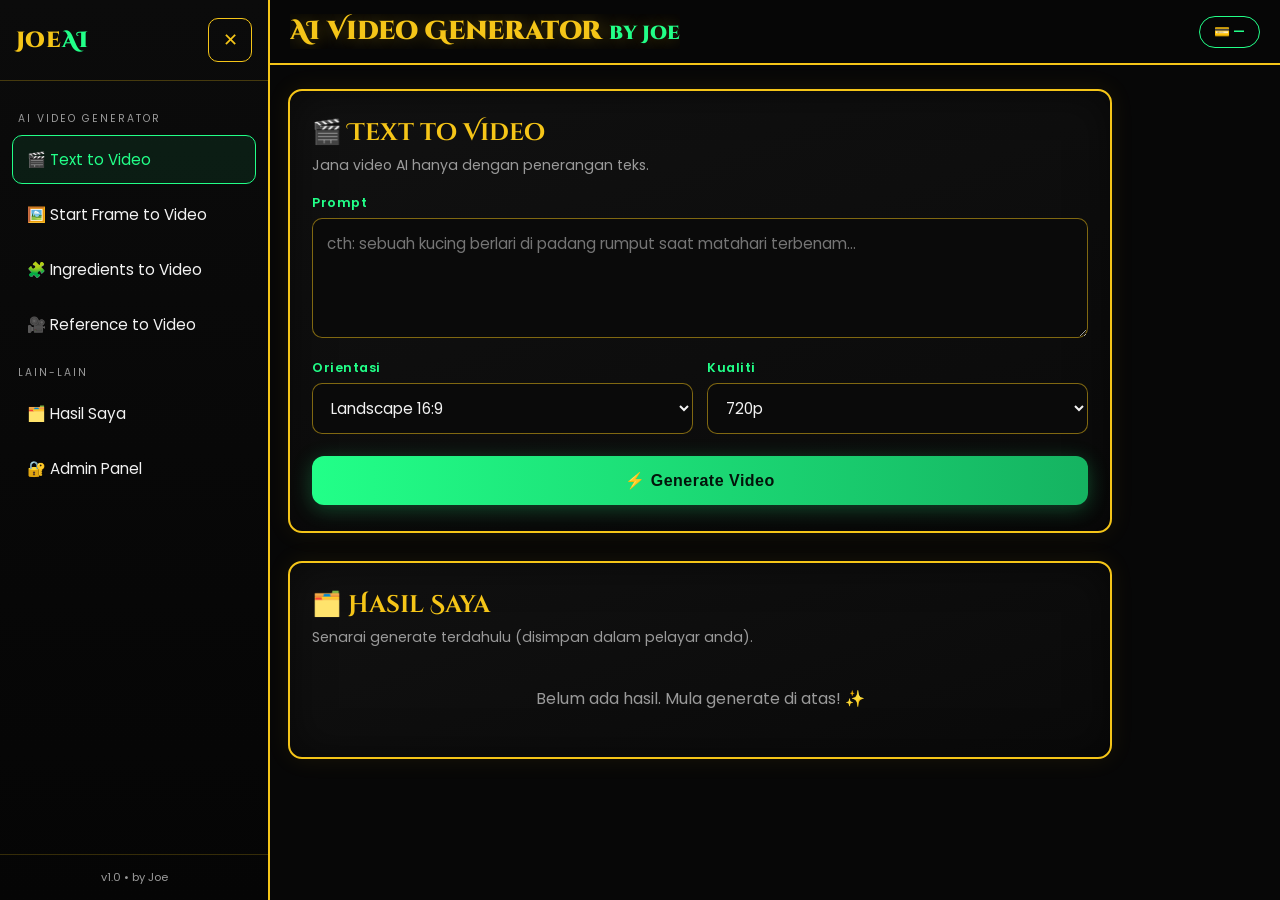
<file: index.html>
<!DOCTYPE html>
<html lang="ms">
<head>
<meta charset="UTF-8">
<meta name="viewport" content="width=device-width, initial-scale=1.0, viewport-fit=cover">
<title>AI Video Generator by Joe</title>
<link rel="preconnect" href="https://fonts.googleapis.com">
<link href="https://fonts.googleapis.com/css2?family=Cinzel+Decorative:wght@700;900&family=Poppins:wght@300;400;600;700&display=swap" rel="stylesheet">
<link rel="stylesheet" href="css/style.css">
</head>
<body>

<!-- ===== SIDEBAR ===== -->
<aside id="sidebar" class="sidebar open">
  <div class="sidebar-head">
    <div class="logo-mini">Joe<span>AI</span></div>
    <button id="closeSidebar" class="icon-btn" aria-label="Tutup menu">✕</button>
  </div>
  <nav class="sidebar-nav">
    <div class="nav-label">AI VIDEO GENERATOR</div>
    <button class="nav-item active" data-mode="t2v">🎬 Text to Video</button>
    <button class="nav-item" data-mode="sfv">🖼️ Start Frame to Video</button>
    <button class="nav-item" data-mode="i2v">🧩 Ingredients to Video</button>
    <button class="nav-item" data-mode="r2v">🎥 Reference to Video</button>
    <div class="nav-label">LAIN-LAIN</div>
    <a class="nav-item link" href="#gallery" id="navGallery">🗂️ Hasil Saya</a>
    <a class="nav-item link" href="admin.html">🔐 Admin Panel</a>
  </nav>
  <div class="sidebar-foot">v1.0 • by Joe</div>
</aside>

<!-- ===== TOPBAR ===== -->
<header class="topbar">
  <button id="openSidebar" class="icon-btn burger" aria-label="Buka menu">☰</button>
  <h1 class="site-title">AI Video Generator <span>by Joe</span></h1>
  <div id="creditBadge" class="credit-badge" title="Baki kredit">💳 —</div>
</header>

<!-- ===== MAIN ===== -->
<main class="main">

  <!-- PANEL: T2V -->
  <section class="panel" data-panel="t2v">
    <h2 class="panel-title">🎬 Text to Video</h2>
    <p class="panel-desc">Jana video AI hanya dengan penerangan teks.</p>
    <label class="lbl">Prompt</label>
    <textarea class="input prompt" rows="4" placeholder="cth: sebuah kucing berlari di padang rumput saat matahari terbenam..."></textarea>
    <div class="row">
      <div class="col">
        <label class="lbl">Orientasi</label>
        <select class="input ratio">
          <option value="1">Landscape 16:9</option>
          <option value="2">Portrait 9:16</option>
        </select>
      </div>
      <div class="col">
        <label class="lbl">Kualiti</label>
        <select class="input resolution">
          <option value="720">720p</option>
          <option value="1080">1080p</option>
        </select>
      </div>
    </div>
    <button class="btn-generate" data-submit="t2v">⚡ Generate Video</button>
  </section>

  <!-- PANEL: SFV -->
  <section class="panel hidden" data-panel="sfv">
    <h2 class="panel-title">🖼️ Start Frame to Video</h2>
    <p class="panel-desc">Upload 1 gambar sebagai frame permulaan, AI animasikannya.</p>
    <label class="lbl">Prompt</label>
    <textarea class="input prompt" rows="4" placeholder="cth: Animasikan foto ini, kamera zoom perlahan..."></textarea>
    <label class="lbl">Gambar (1 keping) <span class="req">*wajib</span></label>
    <input type="file" class="input media" accept="image/*">
    <div class="preview media-preview"></div>
    <div class="row">
      <div class="col">
        <label class="lbl">Orientasi</label>
        <select class="input ratio">
          <option value="1">Landscape 16:9</option>
          <option value="2">Portrait 9:16</option>
        </select>
      </div>
      <div class="col">
        <label class="lbl">Kualiti</label>
        <select class="input resolution">
          <option value="720">720p</option>
          <option value="1080">1080p</option>
        </select>
      </div>
    </div>
    <button class="btn-generate" data-submit="sfv">⚡ Generate Video</button>
  </section>

  <!-- PANEL: I2V -->
  <section class="panel hidden" data-panel="i2v">
    <h2 class="panel-title">🧩 Ingredients to Video</h2>
    <p class="panel-desc">Upload 1–3 gambar, AI gabungkan menjadi satu video.</p>
    <label class="lbl">Prompt</label>
    <textarea class="input prompt" rows="4" placeholder="cth: Gabungkan gambar ini jadi video sinematik..."></textarea>
    <label class="lbl">Gambar (1–3 keping) <span class="req">*wajib</span></label>
    <input type="file" class="input media" accept="image/*" multiple data-max="3">
    <div class="preview media-preview multi"></div>
    <div class="row">
      <div class="col">
        <label class="lbl">Orientasi</label>
        <select class="input ratio">
          <option value="1">Landscape 16:9</option>
          <option value="2">Portrait 9:16</option>
        </select>
      </div>
      <div class="col">
        <label class="lbl">Kualiti</label>
        <select class="input resolution">
          <option value="720">720p</option>
          <option value="1080">1080p</option>
        </select>
      </div>
    </div>
    <button class="btn-generate" data-submit="i2v">⚡ Generate Video</button>
  </section>

  <!-- PANEL: R2V -->
  <section class="panel hidden" data-panel="r2v">
    <h2 class="panel-title">🎥 Reference to Video</h2>
    <p class="panel-desc">Upload 1 video rujukan (+ 1 gambar pilihan), AI buat versi baru.</p>
    <label class="lbl">Prompt</label>
    <textarea class="input prompt" rows="4" placeholder="cth: Buat versi baru dari video ini dengan gaya anime..."></textarea>
    <label class="lbl">Video Rujukan <span class="req">*wajib</span></label>
    <input type="file" class="input media video-media" accept="video/*">
    <label class="lbl">Gambar Tambahan (pilihan)</label>
    <input type="file" class="input media image-media" accept="image/*">
    <div class="preview media-preview"></div>
    <div class="row">
      <div class="col">
        <label class="lbl">Orientasi</label>
        <select class="input ratio">
          <option value="0">Ikut video sumber</option>
          <option value="1">Landscape 16:9</option>
          <option value="2">Portrait 9:16</option>
        </select>
      </div>
      <div class="col">
        <label class="lbl">Kualiti</label>
        <select class="input resolution">
          <option value="720">720p</option>
          <option value="1080">1080p</option>
        </select>
      </div>
    </div>
    <button class="btn-generate" data-submit="r2v">⚡ Generate Video</button>
  </section>

  <!-- RESULT -->
  <section id="resultBox" class="panel result hidden">
    <h2 class="panel-title">📦 Hasil Generate</h2>
    <div class="status-line"><span id="statusDot" class="dot"></span><span id="statusText">Menunggu...</span></div>
    <div class="progressbar"><div id="progressFill" class="fill"></div></div>
    <div id="resultMedia" class="result-media"></div>
    <a id="downloadBtn" class="btn-download hidden" download="hasil.mp4">⬇️ Muat Turun Hasil</a>
  </section>

  <!-- GALLERY -->
  <section id="gallery" class="panel">
    <h2 class="panel-title">🗂️ Hasil Saya</h2>
    <p class="panel-desc">Senarai generate terdahulu (disimpan dalam pelayar anda).</p>
    <div id="galleryGrid" class="gallery-grid"><p class="empty">Belum ada hasil. Mula generate di atas! ✨</p></div>
  </section>

</main>

<div id="toast" class="toast hidden"></div>
<script src="js/main.js"></script>
</body>
</html>
</file>
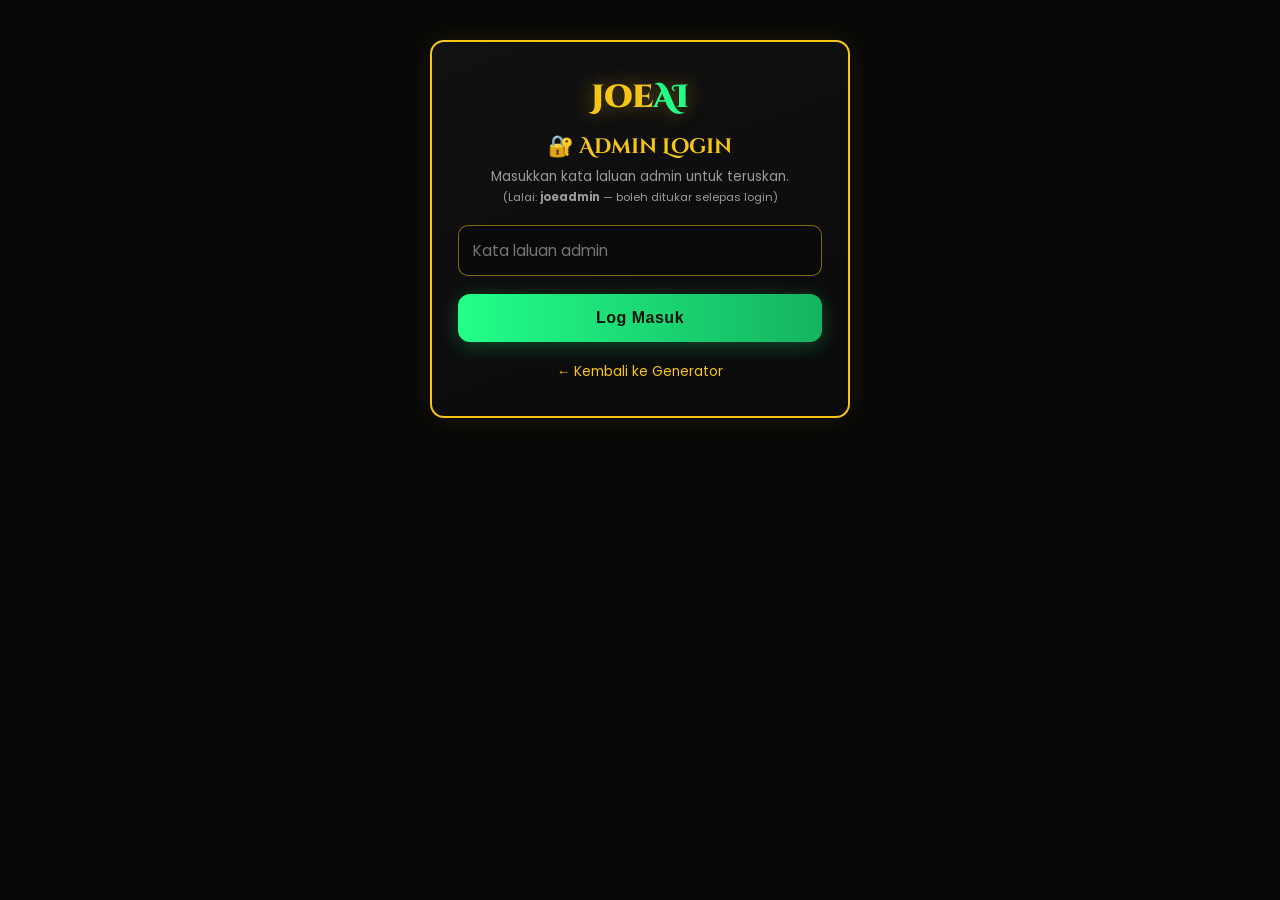
<file: admin.html>
<!DOCTYPE html>
<html lang="ms">
<head>
<meta charset="UTF-8">
<meta name="viewport" content="width=device-width, initial-scale=1.0, viewport-fit=cover">
<title>Admin Panel — AI Video Generator by Joe</title>
<link href="https://fonts.googleapis.com/css2?family=Cinzel+Decorative:wght@700;900&family=Poppins:wght@300;400;600;700&display=swap" rel="stylesheet">
<link rel="stylesheet" href="css/style.css">
</head>
<body class="admin-body">

<!-- LOGIN -->
<div id="loginView" class="admin-card">
  <div class="logo-big">Joe<span>AI</span></div>
  <h2 class="admin-title">🔐 Admin Login</h2>
  <p class="admin-desc">Masukkan kata laluan admin untuk teruskan.<br><small>(Lalai: <b>joeadmin</b> — boleh ditukar selepas login)</small></p>
  <input id="adminPass" type="password" class="input" placeholder="Kata laluan admin" autocomplete="current-password">
  <button id="loginBtn" class="btn-generate full">Log Masuk</button>
  <a href="index.html" class="back-link">← Kembali ke Generator</a>
</div>

<!-- CONFIG -->
<div id="configView" class="admin-card wide hidden">
  <div class="logo-big">Joe<span>AI</span></div>
  <h2 class="admin-title">⚙️ Tetapan API</h2>
  <p class="admin-desc">API key ini disimpan dalam pelayar anda dan digunakan oleh semua fitur generator.</p>

  <label class="lbl">API Key (nexabot.id)</label>
  <input id="apiKey" type="text" class="input mono" placeholder="nxb_xxxxxxxxxxxxxxxxxxxxxxxxxxxx" autocomplete="off">

  <div class="divider"></div>
  <h3 class="sub-title">🧠 Model untuk setiap fitur</h3>

  <label class="lbl">Model — Text to Video (t2v)</label>
  <input id="model_t2v" type="text" class="input mono" placeholder="cth: default / nama model">

  <label class="lbl">Model — Start Frame to Video (sfv)</label>
  <input id="model_sfv" type="text" class="input mono" placeholder="cth: default / nama model">

  <label class="lbl">Model — Ingredients to Video (i2v)</label>
  <input id="model_i2v" type="text" class="input mono" placeholder="cth: default / nama model">

  <label class="lbl">Model — Reference to Video (r2v)</label>
  <input id="model_r2v" type="text" class="input mono" placeholder="cth: default / nama model">

  <button id="saveBtn" class="btn-generate full">💾 Simpan Tetapan</button>

  <div class="divider"></div>
  <h3 class="sub-title">🔑 Tukar Kata Laluan Admin</h3>
  <input id="newPass" type="password" class="input" placeholder="Kata laluan baru (biar kosong jika kekal)">
  <button id="passBtn" class="btn-secondary full">Tukar Kata Laluan</button>

  <div class="divider"></div>
  <button id="testBtn" class="btn-secondary full">🧪 Uji Sambungan API (cek kredit)</button>
  <div id="testResult" class="test-result"></div>

  <a href="index.html" class="back-link">← Kembali ke Generator</a>
  <button id="logoutBtn" class="logout">Log Keluar</button>
</div>

<div id="toast" class="toast hidden"></div>
<script src="js/admin.js"></script>
</body>
</html>
</file>
<file: css/style.css>
/* ============ AI Video Generator by Joe — Premium Black/Green/Yellow ============ */
:root{
  --bg:#070707;
  --bg2:#0d0d0d;
  --panel:#101010;
  --yellow:#f5c518;
  --yellow-soft:rgba(245,197,24,.35);
  --green:#22ff88;
  --green-dim:#15b361;
  --white:#f2f2f2;
  --grey:#9a9a9a;
  --radius:14px;
}
*{margin:0;padding:0;box-sizing:border-box}
html{scroll-behavior:smooth}
body{
  background:var(--bg);
  color:var(--white);
  font-family:'Poppins',sans-serif;
  min-height:100vh;
  overflow-x:hidden;
}

/* ---------- Scrollbar ---------- */
::-webkit-scrollbar{width:8px;height:8px}
::-webkit-scrollbar-thumb{background:var(--yellow-soft);border-radius:4px}

/* ---------- Sidebar ---------- */
.sidebar{
  position:fixed;top:0;left:0;bottom:0;width:270px;z-index:60;
  background:linear-gradient(180deg,#0b0b0b,#050505);
  border-right:2px solid var(--yellow);
  display:flex;flex-direction:column;
  transform:translateX(0);transition:transform .3s ease;
  padding-top:env(safe-area-inset-top);
}
.sidebar:not(.open){transform:translateX(-100%)}
.sidebar-head{display:flex;align-items:center;justify-content:space-between;padding:18px 16px;border-bottom:1px solid rgba(245,197,24,.25)}
.logo-mini{font-family:'Cinzel Decorative',serif;font-size:1.4rem;font-weight:900;color:var(--yellow);letter-spacing:1px}
.logo-mini span{color:var(--green)}
.sidebar-nav{flex:1;overflow-y:auto;padding:14px 12px}
.nav-label{font-size:.65rem;letter-spacing:2px;color:var(--grey);margin:16px 6px 8px}
.nav-item{
  display:block;width:100%;text-align:left;background:transparent;border:1px solid transparent;
  color:var(--white);font-family:'Poppins',sans-serif;font-size:.95rem;font-weight:400;
  padding:12px 14px;border-radius:10px;cursor:pointer;margin-bottom:6px;
  transition:.2s;text-decoration:none;
}
.nav-item:hover{border-color:var(--yellow-soft);background:rgba(245,197,24,.06)}
.nav-item.active{background:rgba(34,255,136,.08);border-color:var(--green);color:var(--green)}
.sidebar-foot{padding:14px;font-size:.7rem;color:var(--grey);border-top:1px solid rgba(245,197,24,.2);text-align:center}

/* ---------- Topbar ---------- */
.topbar{
  position:sticky;top:0;z-index:50;display:flex;align-items:center;gap:14px;
  padding:14px 20px;background:rgba(7,7,7,.92);backdrop-filter:blur(8px);
  border-bottom:2px solid var(--yellow);
  padding-top:calc(14px + env(safe-area-inset-top));
}
.site-title{
  font-family:'Cinzel Decorative',serif;font-weight:900;
  font-size:clamp(1rem,3.5vw,1.6rem);color:var(--yellow);
  text-shadow:0 0 18px rgba(245,197,24,.35);white-space:nowrap;overflow:hidden;text-overflow:ellipsis;
}
.site-title span{color:var(--green);font-size:.75em}
.credit-badge{
  margin-left:auto;border:1px solid var(--green);color:var(--green);
  border-radius:20px;padding:6px 14px;font-size:.8rem;font-weight:600;white-space:nowrap;
}
.icon-btn{
  background:transparent;border:1px solid var(--yellow);color:var(--yellow);
  border-radius:10px;min-width:44px;min-height:44px;font-size:1.1rem;cursor:pointer;
  display:inline-flex;align-items:center;justify-content:center;transition:.2s;
}
.icon-btn:hover{background:rgba(245,197,24,.12)}

/* ---------- Layout ---------- */
.main{
  max-width:860px;margin:0 auto;padding:24px 18px 80px;
  transition:margin .3s ease;
}
@media(min-width:1024px){
  .sidebar.open ~ .topbar, .sidebar.open ~ .main{margin-left:270px}
  .burger{display:none}
}

/* ---------- Panels ---------- */
.panel{
  background:linear-gradient(160deg,#111,#0a0a0a);
  border:2px solid var(--yellow);
  border-radius:var(--radius);
  padding:26px 22px;margin-bottom:28px;
  box-shadow:0 0 24px rgba(245,197,24,.08), inset 0 0 40px rgba(0,0,0,.5);
}
.hidden{display:none!important}
.panel-title{
  font-family:'Cinzel Decorative',serif;color:var(--yellow);
  font-size:clamp(1.1rem,4vw,1.5rem);margin-bottom:6px;
}
.panel-desc{color:var(--grey);font-size:.88rem;margin-bottom:18px}
.lbl{display:block;font-size:.8rem;font-weight:600;color:var(--green);margin:14px 0 6px;letter-spacing:.5px}
.req{color:var(--yellow);font-weight:400}

.input{
  width:100%;background:#0a0a0a;color:var(--white);
  border:1px solid rgba(245,197,24,.5);border-radius:10px;
  padding:13px 14px;font-family:'Poppins',sans-serif;font-size:.95rem;
  outline:none;transition:.2s;
}
.input:focus{border-color:var(--green);box-shadow:0 0 0 3px rgba(34,255,136,.15)}
.input.mono{font-family:monospace}
textarea.input{resize:vertical}
input[type=file].input{padding:11px}
input[type=file]::file-selector-button{
  background:var(--yellow);color:#000;border:none;border-radius:8px;
  padding:8px 14px;margin-right:12px;font-weight:600;cursor:pointer;
}
.row{display:flex;gap:14px;flex-wrap:wrap}
.col{flex:1;min-width:140px}

.preview{display:flex;gap:10px;flex-wrap:wrap;margin-top:10px}
.preview img,.preview video{width:90px;height:90px;object-fit:cover;border-radius:10px;border:1px solid var(--yellow-soft)}

/* ---------- Buttons ---------- */
.btn-generate{
  margin-top:22px;width:100%;padding:15px;min-height:48px;
  background:linear-gradient(90deg,var(--green),var(--green-dim));
  color:#03130a;font-weight:700;font-size:1rem;letter-spacing:.5px;
  border:none;border-radius:12px;cursor:pointer;transition:.2s;
  box-shadow:0 4px 20px rgba(34,255,136,.25);
}
.btn-generate:hover{transform:translateY(-2px);box-shadow:0 6px 26px rgba(34,255,136,.4)}
.btn-generate:disabled{opacity:.5;cursor:not-allowed;transform:none}
.btn-secondary{
  margin-top:14px;width:100%;padding:13px;min-height:48px;
  background:transparent;color:var(--yellow);border:1px solid var(--yellow);
  border-radius:12px;font-weight:600;cursor:pointer;font-size:.95rem;transition:.2s;
}
.btn-secondary:hover{background:rgba(245,197,24,.1)}
.btn-download{
  display:block;text-align:center;margin-top:16px;padding:14px;
  background:var(--yellow);color:#000;font-weight:700;border-radius:12px;
  text-decoration:none;transition:.2s;
}
.btn-download:hover{box-shadow:0 4px 20px rgba(245,197,24,.4)}

/* ---------- Result ---------- */
.status-line{display:flex;align-items:center;gap:10px;font-weight:600;color:var(--green);margin-bottom:12px}
.dot{width:12px;height:12px;border-radius:50%;background:var(--yellow);animation:pulse 1s infinite}
.dot.done{background:var(--green);animation:none}
.dot.fail{background:#ff4444;animation:none}
@keyframes pulse{50%{opacity:.3}}
.progressbar{height:8px;background:#1a1a1a;border-radius:4px;overflow:hidden;border:1px solid rgba(245,197,24,.3)}
.fill{height:100%;width:0%;background:linear-gradient(90deg,var(--yellow),var(--green));transition:width .4s}
.result-media{margin-top:16px;text-align:center}
.result-media video,.result-media img{max-width:100%;max-height:420px;border-radius:12px;border:2px solid var(--yellow)}

/* ---------- Gallery ---------- */
.gallery-grid{display:grid;grid-template-columns:repeat(auto-fill,minmax(160px,1fr));gap:14px}
.gallery-grid .empty{color:var(--grey);grid-column:1/-1;text-align:center;padding:20px}
.g-item{border:1px solid var(--yellow-soft);border-radius:12px;overflow:hidden;background:#0a0a0a}
.g-item video,.g-item img{width:100%;height:120px;object-fit:cover;display:block}
.g-meta{padding:8px 10px;font-size:.7rem;color:var(--grey)}
.g-meta b{color:var(--green);display:block;font-size:.75rem}

/* ---------- Admin ---------- */
.admin-body{display:flex;align-items:flex-start;justify-content:center;padding:40px 16px;min-height:100vh}
.admin-card{
  width:100%;max-width:420px;background:linear-gradient(160deg,#111,#0a0a0a);
  border:2px solid var(--yellow);border-radius:var(--radius);
  padding:34px 26px;box-shadow:0 0 30px rgba(245,197,24,.1);
}
.admin-card.wide{max-width:560px}
.logo-big{font-family:'Cinzel Decorative',serif;font-size:2rem;font-weight:900;color:var(--yellow);text-align:center;text-shadow:0 0 20px rgba(245,197,24,.4)}
.logo-big span{color:var(--green)}
.admin-title{font-family:'Cinzel Decorative',serif;color:var(--yellow);text-align:center;margin:14px 0 6px;font-size:1.3rem}
.admin-desc{color:var(--grey);font-size:.85rem;text-align:center;margin-bottom:18px}
.admin-card .input{margin-bottom:4px}
.full{margin-top:14px}
.divider{border-top:1px solid rgba(245,197,24,.25);margin:26px 0 10px}
.sub-title{color:var(--green);font-size:.95rem;margin-bottom:8px}
.back-link{display:block;text-align:center;margin-top:20px;color:var(--yellow);font-size:.85rem;text-decoration:none}
.back-link:hover{text-decoration:underline}
.logout{display:block;margin:14px auto 0;background:none;border:none;color:#ff6666;font-size:.8rem;cursor:pointer;min-height:44px}
.test-result{margin-top:12px;font-size:.8rem;font-family:monospace;color:var(--green);white-space:pre-wrap;word-break:break-all}

/* ---------- Toast ---------- */
.toast{
  position:fixed;bottom:24px;left:50%;transform:translateX(-50%);z-index:100;
  background:#0d0d0d;border:1px solid var(--green);color:var(--green);
  padding:12px 22px;border-radius:30px;font-size:.85rem;font-weight:600;
  box-shadow:0 4px 24px rgba(0,0,0,.6);
  padding-bottom:calc(12px + env(safe-area-inset-bottom));
}
.toast.err{border-color:#ff4444;color:#ff6666}
</file>
